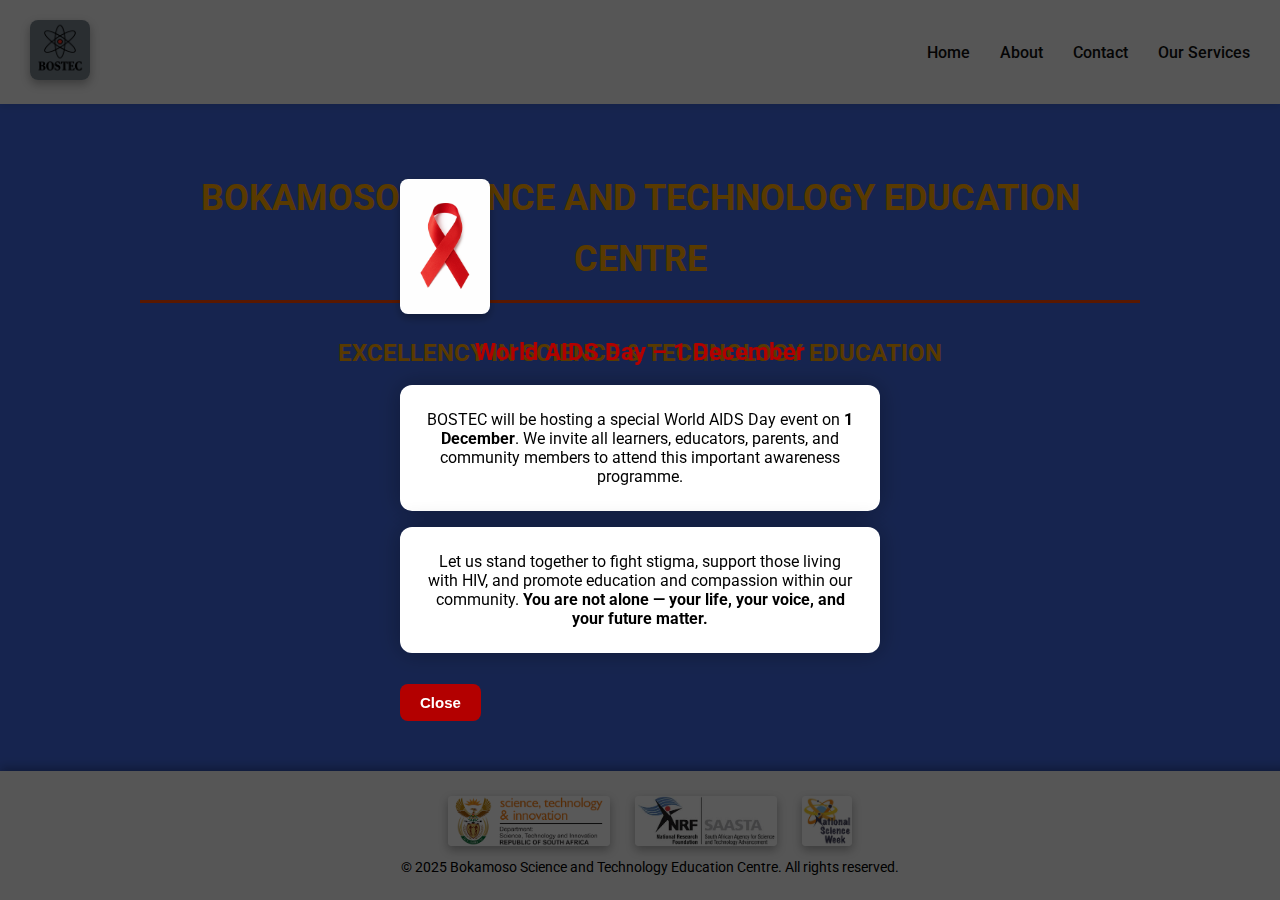
<file: index.html>
<!DOCTYPE html>
<html lang="en">
<head>
    <meta charset="UTF-8">
    <meta name="viewport" content="width=device-width, initial-scale=1.0">
    <title>BOSTEC</title>
    <link rel="stylesheet" href="css.css">
    <link href="https://fonts.googleapis.com/css2?family=Roboto&display=swap" rel="stylesheet">
</head>
<body>
    <header>
        <div class="logo">
            <a href="index.html">
                <img src="bostec-logo.png" alt="BOSTEC Logo">
            </a>
        </div>
        <nav>
            <div class="hamburger">
                <div></div>
                <div></div>
                <div></div>
            </div>
            <ul class="nav-menu">
                <li><a href="index.html">Home</a></li>
                <li><a href="about.html">About</a></li>
                <li><a href="contact.html">Contact</a></li>
                <li><a href="service.html">Our Services</a></li>
            </ul>
        </nav>
    </header>

    <main>
        <h1>BOKAMOSO SCIENCE AND TECHNOLOGY EDUCATION CENTRE</h1>
        <h2>EXCELLENCY IN SCIENCE & TECHNOLOGY EDUCATION</h2>
    </main>

    <footer>
        <div class="affiliates">
            <div class="affiliate">
                <img src="gov-logo.png" alt="SA Gov logo">
            </div>
            <div class="affiliate">
                <img src="saasta-logo.jfif" alt="SAASTA Logo">
            </div>
            <div class="affiliate">
                <img src="nsw.jfif" alt="National Science Week Logo">
            </div>
        </div>
        <p>&copy; 2025 Bokamoso Science and Technology Education Centre. All rights reserved.</p>
    </footer>
    <!-- World AIDS Day Popup -->
<div id="aidsDayPopup" class="popup">
    <div class="popup-content">
        <img src="aids.png" alt="World AIDS Day Ribbon" class="popup-image">
        <h2>World AIDS Day – 1 December</h2>
        <p>
            BOSTEC will be hosting a special World AIDS Day event on 
            <strong>1 December</strong>. We invite all learners, educators, parents,
            and community members to attend this important awareness programme.
        </p>
        <p>
            Let us stand together to fight stigma, support those living with HIV,
            and promote education and compassion within our community.
            <strong>You are not alone — your life, your voice, and your future matter.</strong>
        </p>

        <button id="closePopup">Close</button>
    </div>
</div>


    <script>
        const hamburger = document.querySelector('.hamburger');
        const navMenu = document.querySelector('.nav-menu');

        hamburger.addEventListener('click', () => {
            navMenu.classList.toggle('mobile-active');
        });
        // World AIDS Day Popup (show every visit)
window.addEventListener('load', () => {
    const popup = document.getElementById('aidsDayPopup');
    const closeBtn = document.getElementById('closePopup');

    // Always show popup on page load
    popup.style.display = 'flex';

    // Close popup when button is clicked
    closeBtn.addEventListener('click', () => {
        popup.style.display = 'none';
    });
});


    </script>
</body>
</html>
</file>
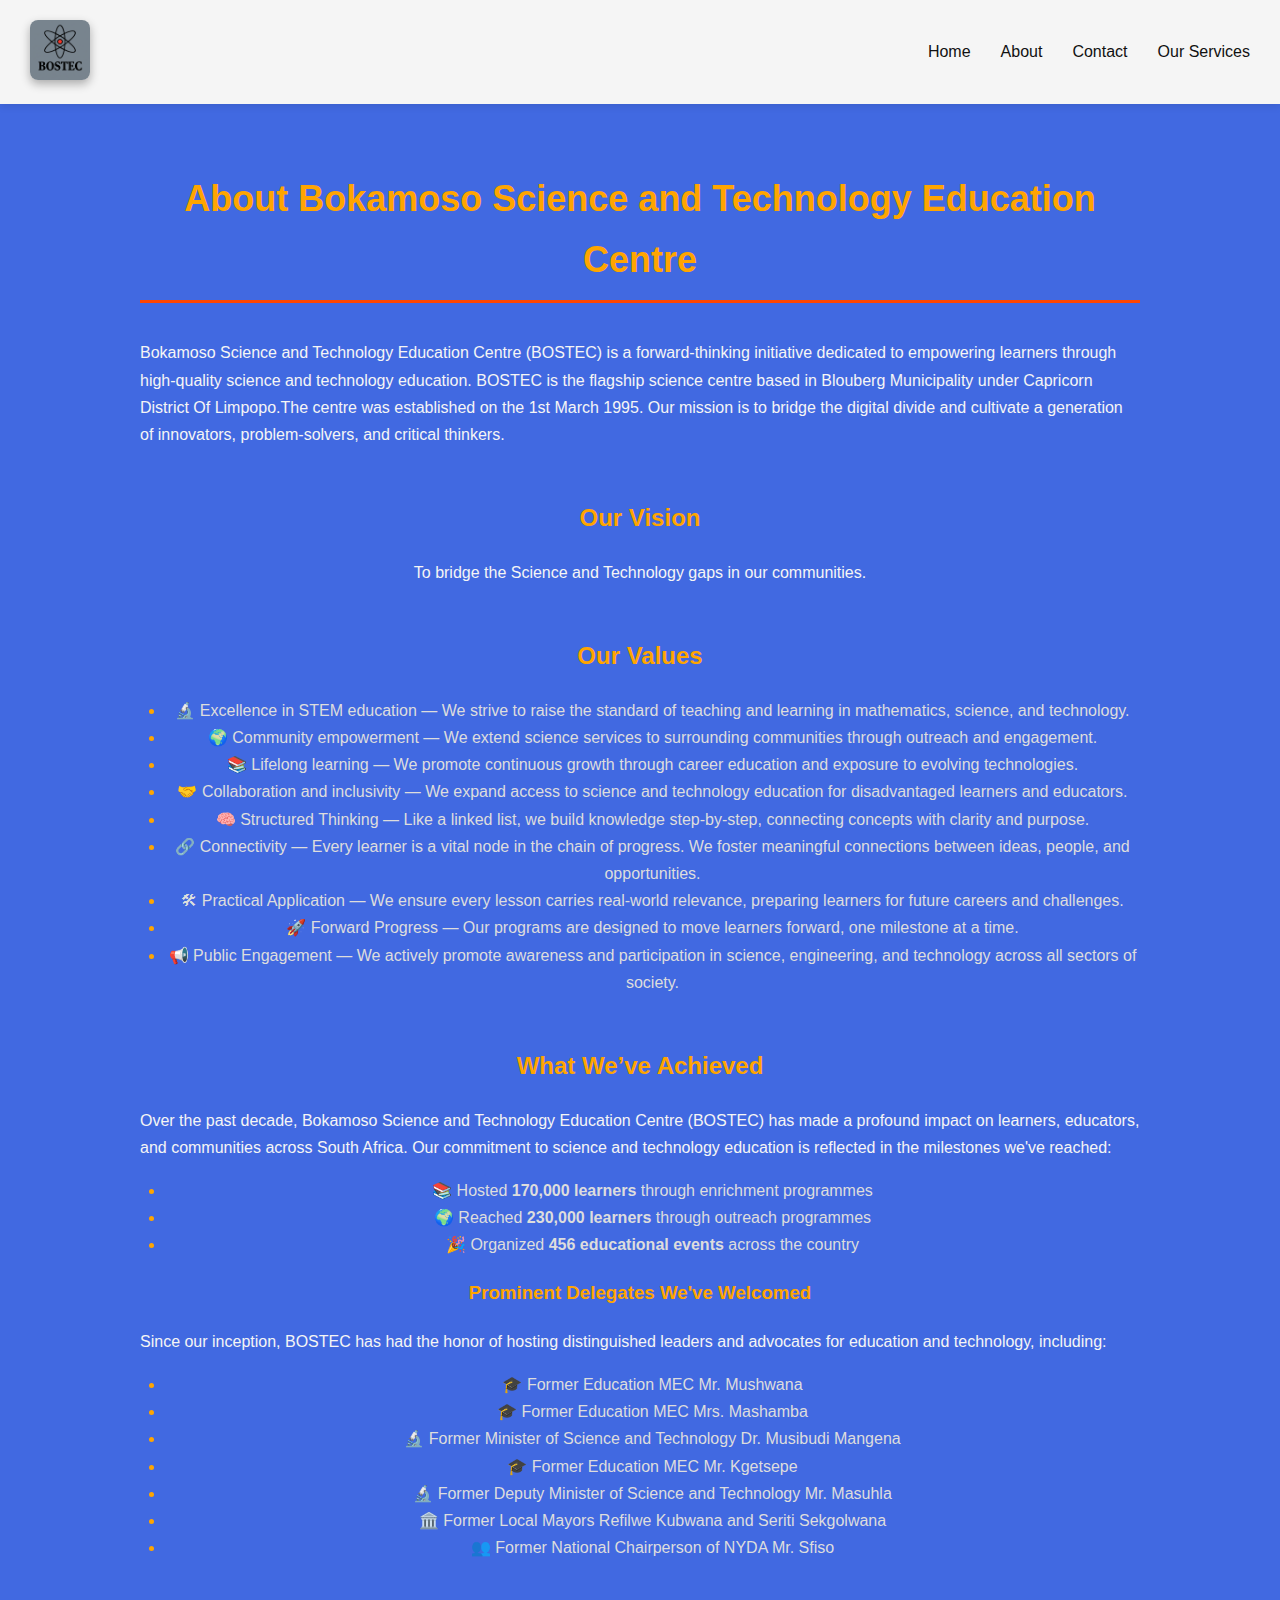
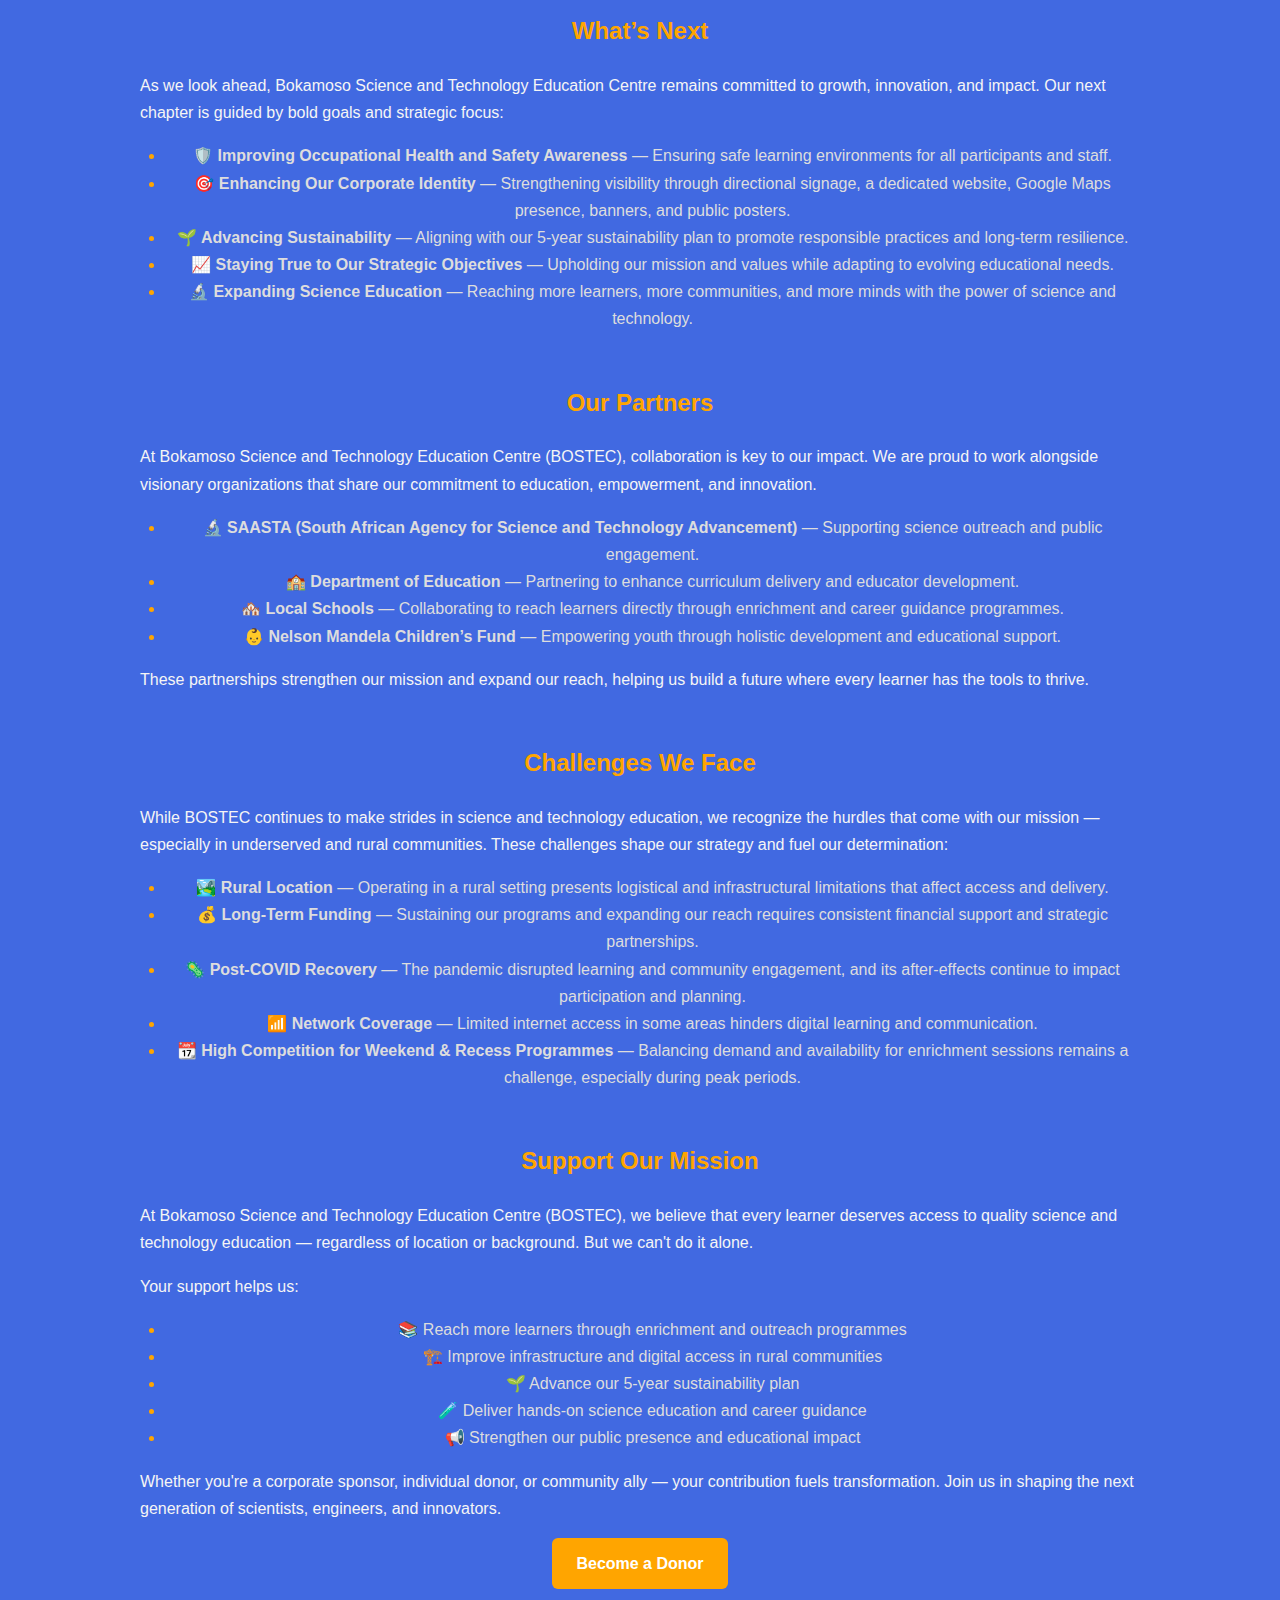
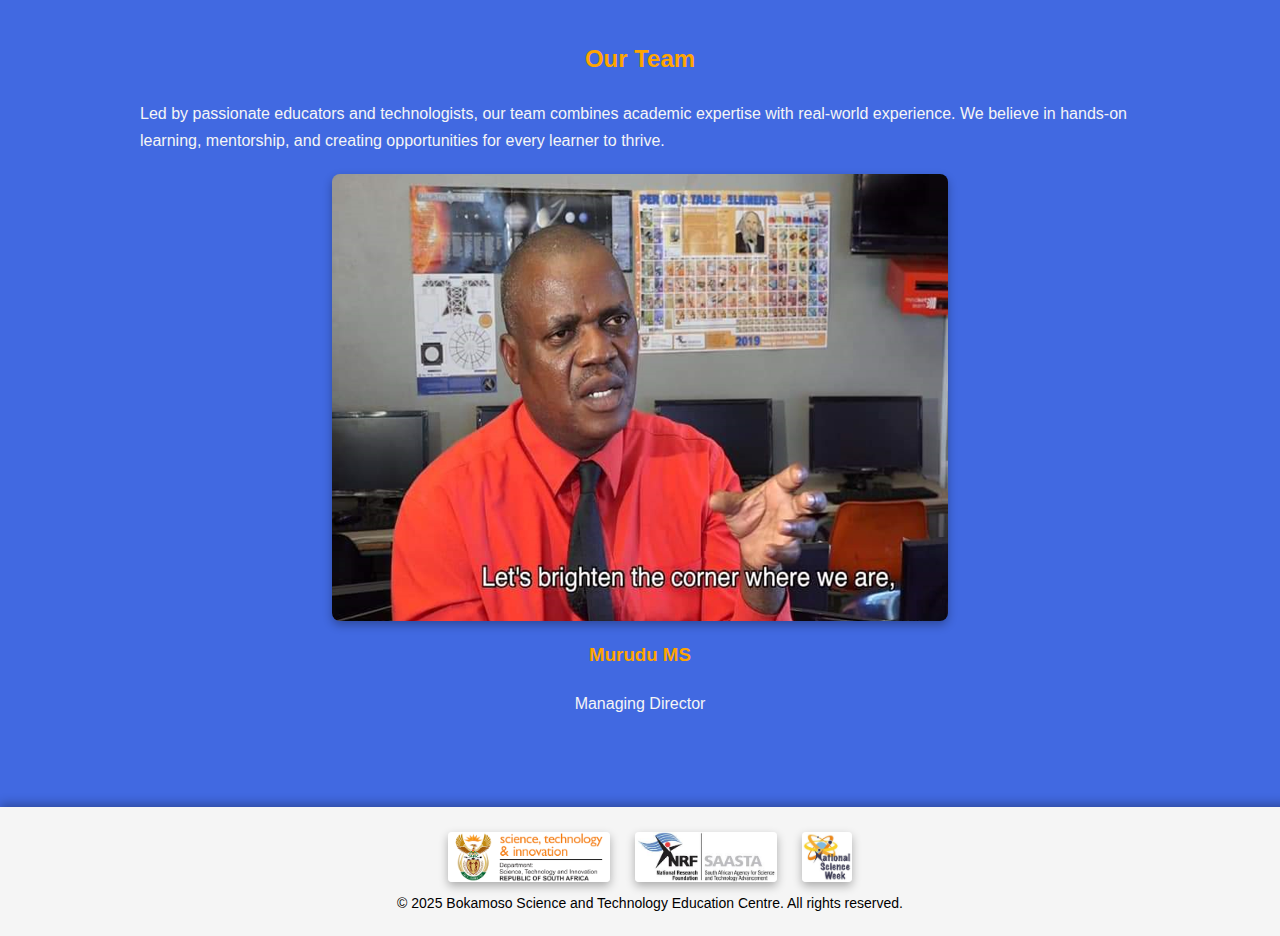
<file: about.html>
<!DOCTYPE html>
<html lang="en">
<head>
    <meta charset="UTF-8">
    <meta name="viewport" content="width=device-width, initial-scale=1.0">
    <title>About Us - BOSTEC</title>
    <link rel="stylesheet" href="css.css">
</head>
<body>
    <header>
        <div class="logo">
            <a href="index.html">
                <img src="bostec-logo.png" alt="BOSTEC Logo">
            </a>
        </div>
        <nav>
            <div class="hamburger">
                <div></div>
                <div></div>
                <div></div>
            </div>
            <ul class="nav-menu">
                <li><a href="index.html">Home</a></li>
                <li><a href="about.html">About</a></li>
                <li><a href="contact.html">Contact</a></li>
                <li><a href="service.html">Our Services</a></li>
            </ul>
        </nav>
    </header>

    <main>
        <section>
            <h1>About Bokamoso Science and Technology Education Centre</h1>
            <p>
                Bokamoso Science and Technology Education Centre (BOSTEC) is a forward-thinking initiative dedicated to empowering learners through high-quality science and technology education.
                BOSTEC is the flagship science centre based in Blouberg Municipality under Capricorn District Of Limpopo.The centre was established on the 1st March 1995.
                Our mission is to bridge the digital divide and cultivate a generation of innovators, problem-solvers, and critical thinkers.
 
            </p>
        </section>

        <section>
            <h2>Our Vision</h2>
            <p style="text-align: center;">
                To bridge the Science and Technology gaps in our communities.
            </p>
        </section>

        <section>
    <h2>Our Values</h2>
    <ul>
        <li>🔬 Excellence in STEM education — We strive to raise the standard of teaching and learning in mathematics, science, and technology.</li>
        <li>🌍 Community empowerment — We extend science services to surrounding communities through outreach and engagement.</li>
        <li>📚 Lifelong learning — We promote continuous growth through career education and exposure to evolving technologies.</li>
        <li>🤝 Collaboration and inclusivity — We expand access to science and technology education for disadvantaged learners and educators.</li>
        <li>🧠 Structured Thinking — Like a linked list, we build knowledge step-by-step, connecting concepts with clarity and purpose.</li>
        <li>🔗 Connectivity — Every learner is a vital node in the chain of progress. We foster meaningful connections between ideas, people, and opportunities.</li>
        <li>🛠 Practical Application — We ensure every lesson carries real-world relevance, preparing learners for future careers and challenges.</li>
        <li>🚀 Forward Progress — Our programs are designed to move learners forward, one milestone at a time.</li>
        <li>📢 Public Engagement — We actively promote awareness and participation in science, engineering, and technology across all sectors of society.</li>
    </ul>
</section>

    <section>
          <h2>What We’ve Achieved</h2>
            <p>
              Over the past decade, Bokamoso Science and Technology Education Centre (BOSTEC) has made a profound impact on learners, educators, and communities across South Africa. Our commitment to science and technology education is reflected in the milestones we've reached:
            </p>
      <ul>
        <li>📚 Hosted <strong>170,000 learners</strong> through enrichment programmes</li>
        <li>🌍 Reached <strong>230,000 learners</strong> through outreach programmes</li>
        <li>🎉 Organized <strong>456 educational events</strong> across the country</li>
     </ul>

          <h3>Prominent Delegates We've Welcomed</h3>
    <p>
        Since our inception, BOSTEC has had the honor of hosting distinguished leaders and advocates for education and technology, including:
    </p>
    <ul>
        <li>🎓 Former Education MEC Mr. Mushwana</li>
        <li>🎓 Former Education MEC Mrs. Mashamba</li>
        <li>🔬 Former Minister of Science and Technology Dr. Musibudi Mangena</li>
        <li>🎓 Former Education MEC Mr. Kgetsepe</li>
        <li>🔬 Former Deputy Minister of Science and Technology Mr. Masuhla</li>
        <li>🏛️ Former Local Mayors Refilwe Kubwana and Seriti Sekgolwana</li>
        <li>👥 Former National Chairperson of NYDA Mr. Sfiso</li>
    </ul>
</section>
<section>
    <h2>What’s Next</h2>
    <p>
        As we look ahead, Bokamoso Science and Technology Education Centre remains committed to growth, innovation, and impact. Our next chapter is guided by bold goals and strategic focus:
    </p>
    <ul>
        <li>🛡️ <strong>Improving Occupational Health and Safety Awareness</strong> — Ensuring safe learning environments for all participants and staff.</li>
        <li>🎯 <strong>Enhancing Our Corporate Identity</strong> — Strengthening visibility through directional signage, a dedicated website, Google Maps presence, banners, and public posters.</li>
        <li>🌱 <strong>Advancing Sustainability</strong> — Aligning with our 5-year sustainability plan to promote responsible practices and long-term resilience.</li>
        <li>📈 <strong>Staying True to Our Strategic Objectives</strong> — Upholding our mission and values while adapting to evolving educational needs.</li>
        <li>🔬 <strong>Expanding Science Education</strong> — Reaching more learners, more communities, and more minds with the power of science and technology.</li>
    </ul>
</section>
        <section>
    <h2>Our Partners</h2>
    <p>
        At Bokamoso Science and Technology Education Centre (BOSTEC), collaboration is key to our impact. We are proud to work alongside visionary organizations that share our commitment to education, empowerment, and innovation.
    </p>
    <ul>
        <li>🔬 <strong>SAASTA (South African Agency for Science and Technology Advancement)</strong> — Supporting science outreach and public engagement.</li>
        <li>🏫 <strong>Department of Education</strong> — Partnering to enhance curriculum delivery and educator development.</li>
        <li>🏘️ <strong>Local Schools</strong> — Collaborating to reach learners directly through enrichment and career guidance programmes.</li>
        <li>👶 <strong>Nelson Mandela Children’s Fund</strong> — Empowering youth through holistic development and educational support.</li>
    </ul>
    <p>
        These partnerships strengthen our mission and expand our reach, helping us build a future where every learner has the tools to thrive.
    </p>
</section>

 <section>
    <h2>Challenges We Face</h2>
    <p>
        While BOSTEC continues to make strides in science and technology education, we recognize the hurdles that come with our mission — especially in underserved and rural communities. These challenges shape our strategy and fuel our determination:
    </p>
    <ul>
        <li>🏞️ <strong>Rural Location</strong> — Operating in a rural setting presents logistical and infrastructural limitations that affect access and delivery.</li>
        <li>💰 <strong>Long-Term Funding</strong> — Sustaining our programs and expanding our reach requires consistent financial support and strategic partnerships.</li>
        <li>🦠 <strong>Post-COVID Recovery</strong> — The pandemic disrupted learning and community engagement, and its after-effects continue to impact participation and planning.</li>
        <li>📶 <strong>Network Coverage</strong> — Limited internet access in some areas hinders digital learning and communication.</li>
        <li>📆 <strong>High Competition for Weekend & Recess Programmes</strong> — Balancing demand and availability for enrichment sessions remains a challenge, especially during peak periods.</li>
    </ul>
</section>
<section>
    <h2>Support Our Mission</h2>
    <p>
        At Bokamoso Science and Technology Education Centre (BOSTEC), we believe that every learner deserves access to quality science and technology education — regardless of location or background. But we can't do it alone.
    </p>
    <p>
        Your support helps us:
    </p>
    <ul>
        <li>📚 Reach more learners through enrichment and outreach programmes</li>
        <li>🏗️ Improve infrastructure and digital access in rural communities</li>
        <li>🌱 Advance our 5-year sustainability plan</li>
        <li>🧪 Deliver hands-on science education and career guidance</li>
        <li>📢 Strengthen our public presence and educational impact</li>
    </ul>
    <p>
        Whether you're a corporate sponsor, individual donor, or community ally — your contribution fuels transformation. Join us in shaping the next generation of scientists, engineers, and innovators.
    </p>
    <a href="contact.html" class="donate-button">Become a Donor</a>
</section>

        <section>
            <h2>Our Team</h2>
            <p>
                Led by passionate educators and technologists, our team combines academic expertise with real-world experience. We believe in hands-on learning, mentorship, and creating opportunities for every learner to thrive.
            </p>
            <div class="team-member">
                <img src="murudu.png" alt="Murudu MS - Managing Director">
                 <h3>Murudu MS</h3>
             <p style="text-align: center;">Managing Director</p>
    </div>
        </section>
    </main>


    <footer>
        <div class="affiliates">
            <div class="affiliate">
                <img src="gov-logo.png" alt="SA Gov logo">
            </div>
            <div class="affiliate">
                <img src="saasta-logo.jfif" alt="SAASTA Logo">
            </div>
            <div class="affiliate">
                <img src="nsw.jfif" alt="National Science Week Logo">
            </div>
        </div>
        <p>&copy; 2025 Bokamoso Science and Technology Education Centre. All rights reserved.</p>
    </footer>

    <script>
        const hamburger = document.querySelector('.hamburger');
        const navMenu = document.querySelector('.nav-menu');

        hamburger.addEventListener('click', () => {
            navMenu.classList.toggle('mobile-active');
        });
    </script>
</body>
</html>
</file>
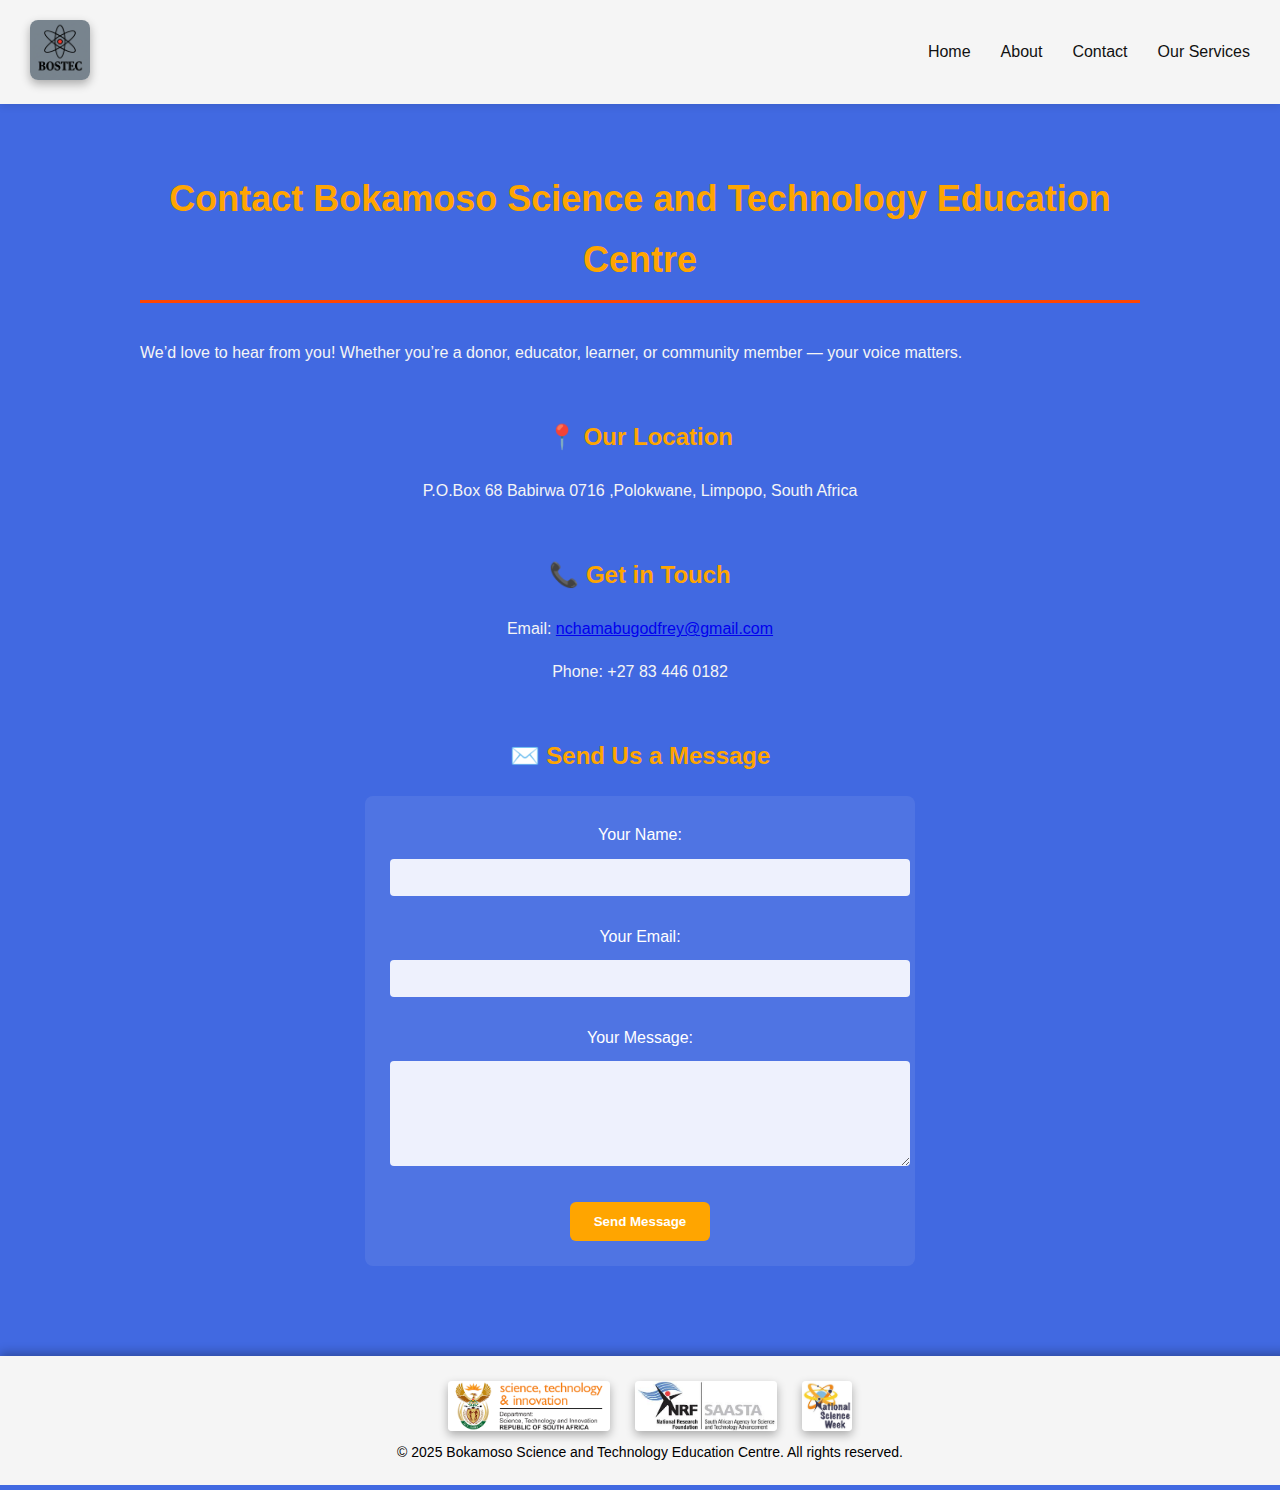
<file: contact.html>
<!DOCTYPE html>
<html lang="en">
<head>
    <meta charset="UTF-8">
    <meta name="viewport" content="width=device-width, initial-scale=1.0">
    <title>Contact Us - BOSTEC</title>
    <link rel="stylesheet" href="css.css">
</head>
<body>
    <header>
        <div class="logo">
            <a href="index.html">
                <img src="bostec-logo.png" alt="BOSTEC Logo">
            </a>
        </div>
        <nav>
            <div class="hamburger">
                <div></div>
                <div></div>
                <div></div>
            </div>
            <ul class="nav-menu">
                <li><a href="index.html">Home</a></li>
                <li><a href="about.html">About</a></li>
                <li><a href="contact.html">Contact</a></li>
                <li><a href="service.html">Our Services</a></li>
            </ul>
        </nav>
    </header>

    <main>
        <section>
            <h1>Contact Bokamoso Science and Technology Education Centre</h1>
            <p>We’d love to hear from you! Whether you’re a donor, educator, learner, or community member — your voice matters.</p>
        </section>

        <section>
            <h2>📍 Our Location</h2>
            <p style="text-align: center;">P.O.Box 68 Babirwa 0716 ,Polokwane, Limpopo, South Africa</p>
        </section>

        <section>
            <h2 >📞 Get in Touch</h2>
            <p style="text-align: center;">Email: <a href="mailto:nchamabugodfrey@gamil.com">nchamabugodfrey@gmail.com</a></p>
            <p style="text-align: center;">Phone: +27 83 446 0182</p>
        </section>

        <section>
            <h2>✉️ Send Us a Message</h2>
           <form action="https://formsubmit.co/nchamabugodfrey@gmail.com" method="POST">
               <input type="hidden" name="_captcha" value="false">
               <input type="hidden" name="_next" value="thankyou.html">

               <label for="name">Your Name:</label><br>
               <input type="text" id="name" name="name" required><br><br>

               <label for="email">Your Email:</label><br>
               <input type="email" id="email" name="email" required><br><br>

               <label for="message">Your Message:</label><br>
               <textarea id="message" name="message" rows="5" required></textarea><br><br>

               <button type="submit">Send Message</button>
           </form>

        </section>
    </main>


    <footer>
        <div class="affiliates">
            <div class="affiliate">
                <img src="gov-logo.png" alt="South African Government Logo">
            </div>
            <div class="affiliate">
                <img src="saasta-logo.jfif" alt="SAASTA Logo">
            </div>
            <div class="affiliate">
                <img src="nsw.jfif" alt="National Science Week Logo">
            </div>
        </div>
        <p>&copy; 2025 Bokamoso Science and Technology Education Centre. All rights reserved.</p>
    </footer>

    <script>
        const hamburger = document.querySelector('.hamburger');
        const navMenu = document.querySelector('.nav-menu');

        hamburger.addEventListener('click', () => {
            navMenu.classList.toggle('mobile-active');
        });
    </script>
</body>
</html>
</file>
<file: css.css>
/* -----------------------------
   GLOBAL LAYOUT & BASE STYLES
------------------------------ */
html, body {
    height: 100%;
    margin: 0;
    font-family: 'Roboto', sans-serif;
    color: white;
    background-color: royalblue;
    display: flex;
    flex-direction: column;
    min-height: 100vh;
}

body::before {
    content: none;
}

/* -----------------------------
   HEADER & NAVIGATION
------------------------------ */
header {
    display: flex;
    align-items: center;
    justify-content: space-between;
    padding: 20px 30px;
    background: whitesmoke;
    box-shadow: 0 2px 8px rgba(0,0,0,0.1);
    position: relative;
    z-index: 100;
}

.logo img {
    max-height: 60px;
    width: auto;
}

.nav-menu {
    list-style: none;
    margin: 0;
    padding: 0;
    display: flex;
    gap: 30px;
}

.nav-menu li a {
    text-decoration: none;
    color: #111;
    font-weight: 500;
    transition: color 0.3s ease;
}

.nav-menu li a:hover {
    color: orange;
}

/* Hamburger */
.hamburger {
    display: none;
    flex-direction: column;
    gap: 5px;
    cursor: pointer;
    z-index: 1100;
}

.hamburger span,
.hamburger div {
    width: 28px;
    height: 3px;
    background-color: black;
    border-radius: 3px;
    transition: all 0.3s ease;
}

/* Mobile nav menu */
.nav-menu.mobile-active {
    display: flex;
    flex-direction: column;
    gap: 15px;
    background: rgba(255,255,255,0.97);
    position: absolute;
    top: 70px;
    right: 20px;
    padding: 15px 25px;
    border-radius: 10px;
    box-shadow: 0 4px 10px rgba(0,0,0,0.2);
    z-index: 1000;
}

/* -----------------------------
   MAIN CONTENT
------------------------------ */
main {
    flex: 1;
    padding: 40px 20px;
    max-width: 1000px;
    margin: 0 auto;
    line-height: 1.7;
}

section {
    margin-bottom: 50px;
    text-align: center;
}

h1, h2, h3 {
    color: orange;
    text-align: center;
}

h1 {
    font-size: 36px;
    border-bottom: 3px solid orangered;
    display: inline-block;
    padding-bottom: 10px;
    margin-bottom: 20px;
}

h2 {
    font-size: 24px;
    margin-top: 10px;
}

p {
    font-size: 16px;
    color: #f5f5f5;
    text-align: left;
}

ul {
    padding-left: 25px;
    color: #ddd;
}

ul li::marker {
    color: orange;
}

/* -----------------------------
   BUTTONS & LINKS
------------------------------ */
a.donate-button, button {
    display: inline-block;
    background: orange;
    color: white;
    padding: 12px 24px;
    border: none;
    border-radius: 6px;
    text-decoration: none;
    font-weight: bold;
    transition: background 0.3s ease;
}

a.donate-button:hover, button:hover {
    background: darkorange;
}

/* -----------------------------
   FORMS
------------------------------ */
form {
    background: rgba(255, 255, 255, 0.08);
    padding: 25px;
    border-radius: 8px;
    max-width: 500px;
    margin: 0 auto;
}

input, textarea {
    width: 100%;
    padding: 10px;
    margin-top: 10px;
    border: none;
    border-radius: 4px;
    background: rgba(255,255,255,0.9);
    color: #000;
    font-size: 15px;
}

input:focus, textarea:focus {
    outline: 2px solid orange;
}

/* -----------------------------
   IMAGES & GALLERY
------------------------------ */
img {
    max-width: 100%;
    height: auto;
    border-radius: 8px;
    box-shadow: 0 4px 10px rgba(0,0,0,0.3);
}

.team-member, .lab-image, .classroom-image, .STEM-image {
    margin-top: 20px;
    text-align: center;
}

.team-member h3 {
    margin-top: 10px;
    color: orange;
}

.caption {
    color: #ccc;
    font-size: 14px;
    margin-top: 5px;
}

.event-gallery {
    display: flex;
    flex-wrap: wrap;
    gap: 20px;
    justify-content: center;
    margin-top: 30px;
}

.event-image {
    flex: 1 1 45%;
    max-width: 45%;
    text-align: center;
}

.lab-image img,
.classroom-image img,
.STEM-image img,
.workshop img,
.event-image img {
    max-width: 50%;
    height: auto;
    border-radius: 8px;
    box-shadow: 0 4px 8px rgba(0,0,0,0.2);
    display: block;
    margin: 10px auto;
}

.event-image img {
    max-width: 90%;
}

/* -----------------------------
   FOOTER
------------------------------ */
footer {
    background: whitesmoke;
    color: #fff;
    text-align: center;
    padding: 25px 10px;
    font-size: 14px;
    width: 100%;
    box-shadow: 0 -3px 10px rgba(0,0,0,0.3);
    margin-top: auto;
}

footer p {
    margin-top: 10px;
    margin-bottom: 0;
    text-align: center;
    font-size: 14px;
    color: black;
}

footer a {
    color: orange;
    text-decoration: none;
}

footer a:hover {
    text-decoration: underline;
}

.affiliates {
    display: flex;
    justify-content: center;
    gap: 25px;
    flex-wrap: wrap;
    margin-bottom: 10px;
}

.affiliate img {
    max-height: 50px;
    border-radius: 4px;
}

/* -----------------------------
   RESPONSIVE DESIGN
------------------------------ */
@media (max-width: 900px) {
    main {
        padding: 25px 15px;
    }
}

@media (max-width: 768px) {
    .hamburger {
        display: flex;
    }

    .nav-menu {
        display: none;
        flex-direction: column;
        align-items: flex-start;
        position: absolute;
        top: 70px;
        right: 20px;
        background: rgba(255, 255, 255, 0.98);
        padding: 15px 25px;
        border-radius: 8px;
        box-shadow: 0 4px 8px rgba(0,0,0,0.2);
        z-index: 1000;
    }

    .nav-menu.mobile-active {
        display: flex;
    }

    .nav-menu li a {
        color: black;
        font-size: 16px;
    }

    h1 {
        font-size: 30px;
    }

    h2 {
        font-size: 20px;
    }

    p {
        font-size: 15px;
    }

    .event-image {
        flex: 1 1 90%;
        max-width: 90%;
    }

    .affiliate img {
        max-width: 80px;
    }

    .lab-image img,
    .classroom-image img,
    .STEM-image img,
    .workshop img,
    .event-image img {
        max-width: 100%;
    }
}

@media (max-width: 480px) {
    header {
        flex-direction: row;
        justify-content: space-between;
        align-items: center;
        padding: 15px 20px;
    }

    .logo img {
        max-height: 50px;
    }

    h1 {
        font-size: 26px;
    }

    main {
        padding: 20px 10px;
    }
}
/* World AIDS Day Banner */
.aids-banner {
    width: 100%;
    background: #b30000;
    color: white;
    text-align: center;
    padding: 12px 0;
    font-size: 1.1rem;
    font-family: 'Roboto', sans-serif;
    font-weight: bold;
    letter-spacing: 0.5px;
}
/* World AIDS Day Popup */
.popup {
    position: fixed;
    top: 0;
    left: 0;
    width: 100%;
    height: 100%;
    background: rgba(0, 0, 0, 0.65);
    display: none; /* Hidden by default */
    justify-content: center;
    align-items: center;
    z-index: 9999;
}

.popup-content p {
    background: white;
    color: black;
    padding: 25px;
    width: 90%;
    max-width: 430px;
    border-radius: 12px;
    text-align: center;
    box-shadow: 0 0 25px rgba(0, 0, 0, 0.3);
    font-family: 'Roboto', sans-serif;
}

.popup-content h2 {
    color: #b30000;
    margin-top: 10px;
}

.popup-image {
    width: 90px;
    height: auto;
    margin-bottom: 10px;
}

.popup-content button {
    margin-top: 15px;
    padding: 10px 20px;
    border: none;
    background: #b30000;
    color: white;
    border-radius: 8px;
    cursor: pointer;
    font-size: 15px;
}

.popup-content button:hover {
    background: #8a0000;

}
</file>
